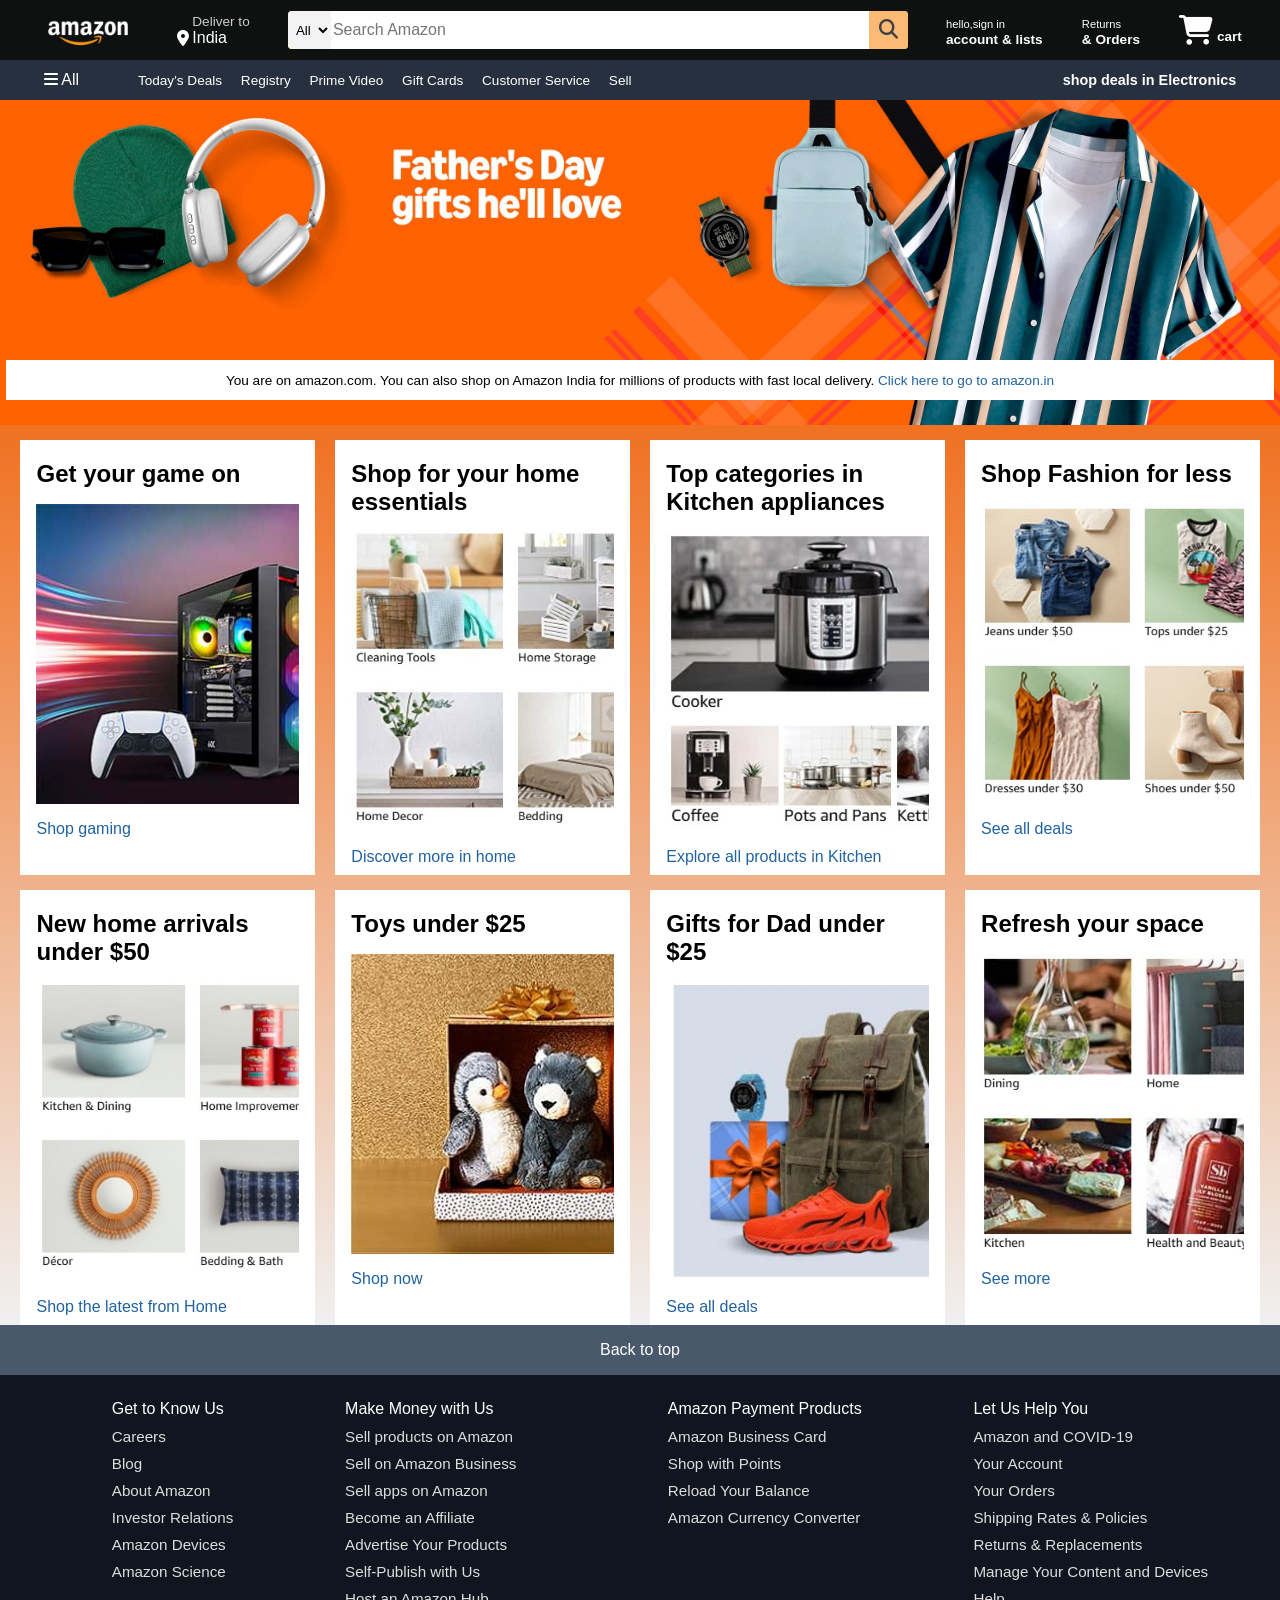
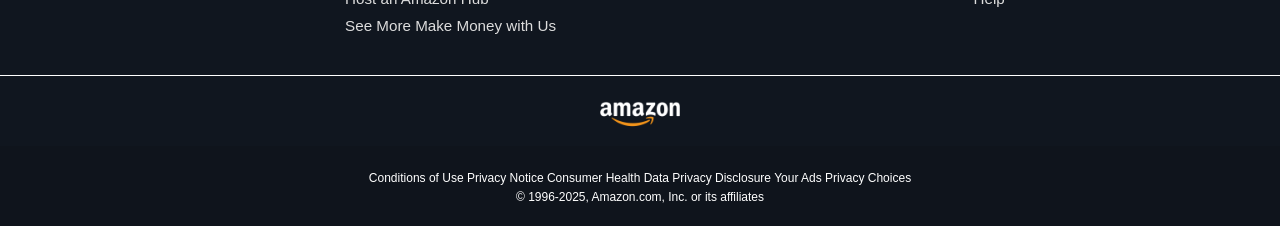
<file: index.html>
<!DOCTYPE html>
<html lang="en">
<head>
    <meta charset="UTF-8">
    <meta name="viewport" content="width=device-width, initial-scale=1.0">
    <title>amazon</title>
    <link rel="stylesheet" href="https://cdnjs.cloudflare.com/ajax/libs/font-awesome/6.7.2/css/all.min.css" integrity="sha512-Evv84Mr4kqVGRNSgIGL/F/aIDqQb7xQ2vcrdIwxfjThSH8CSR7PBEakCr51Ck+w+/U6swU2Im1vVX0SVk9ABhg==" crossorigin="anonymous" referrerpolicy="no-referrer" />
    <link rel="stylesheet" href="style.css">
</head>
<body>
    <header>
        <div class="navbar">
            <div class="nav-logo border">
                <div class="logo"></div>
            </div>
            <div class="nav-address border">
                <p class="add-first">Deliver to</p>
                <div class="add-icon">
                    <i class="fa-solid fa-location-dot"></i>
                    <p class="add-sec">India</p>
                </div>
            </div>
            <div class="nav-search">
                <select class="search-select">
                    <option>All</option>
                </select>
                <input placeholder="Search Amazon" class="search-input">
                <div class="search-icon">
                    <i class="fa-solid fa-magnifying-glass"></i>
                </div>
            </div>
            <div class="nav-signin border">
                <p><span>hello,sign in</span></p>
                <p class="nav-second">account & lists</p>
            </div>
            <div class="nav-returns border">
                <p><span>Returns</span></p>
                <p class="nav-second">& Orders</p>
            </div>
            <div class="nav-cart border">
                <i class="fa-solid fa-cart-shopping"></i>
                cart
            </div>

        </div>

        <div class="panel">
                <div class="panel-all">
                    <i class="fa-solid fa-bars"></i>
                    All 
            </div>
            <div class="panel-ops">
                 <p>Today's Deals</p>
                <p>Registry</p>
                <p>Prime Video</p>
                <p>Gift Cards</p>
                <p>Customer Service</p>
                <p>Sell</p>
            </div>
            <div class="panel-deals">
                shop deals in Electronics
            </div>
        </div>
    </header>

    <div class="hero-section">
        <div class="hero-msg">
            <p>You are on amazon.com. You can also shop on Amazon India for millions of products with fast local delivery. <a>Click here to go to amazon.in</a></p>
        </div>
    </div>

    <div class="shop-section">
        <div class="box">
            <div class="box-content">
                <h2>Get your game on</h2>
                <div class="box-img" style="background-image: url('box1_image.jpg');"></div>
                <p>Shop gaming</p>
            </div>
        </div>
        <div class="box">
            <div class="box-content">
                <h2>Shop for your home essentials</h2>
                <div class="box-img" style="background-image: url('box-2_image.jpg');"></div>
                <p>Discover more in home</p>
            </div>
        </div>
        <div class="box">
            <div class="box-content">
                <h2>Top categories in Kitchen appliances</h2>
                <div class="box-img" style="background-image: url('box-3_image.jpg');"></div>
                <p>Explore all products in Kitchen</p>
            </div>
        </div>
        <div class="box">
            <div class="box-content">
                <h2>Shop Fashion for less</h2>
                <div class="box-img" style="background-image: url('box-4_image.jpg');"></div>
                <p>See all deals</p>
            </div>
        </div>
        <div class="box">
            <div class="box-content">
                <h2>New home arrivals under $50</h2>
                <div class="box-img" style="background-image: url('box-5_image.jpg');"></div>
                <p>Shop the latest from Home</p>
            </div>
        </div>
        <div class="box">
            <div class="box-content">
                <h2>Toys under $25</h2>
                <div class="box-img" style="background-image: url('box-6_image.jpg');"></div>
                <p>Shop now</p>
            </div>
        </div>
        <div class="box">
            <div class="box-content">
                <h2>Gifts for Dad under $25</h2>
                <div class="box-img" style="background-image: url('box-7_image.jpg');"></div>
                <p>See all deals</p>
            </div>
        </div>
        <div class="box">
            <div class="box-content">
                <h2>Refresh your space</h2>
                <div class="box-img" style="background-image: url('box-8_image.jpg');"></div>
                <p>See more</p>
            </div>
        </div>
    </div> 
    <footer>
        <div class="foot-panel1">
            Back to top
        </div>

        <div class="foot-panel2">
            <ul>
                <p>Get to Know Us</p>
                <a>Careers</a>
                <a>Blog</a>
                <a>About Amazon</a>
                <a>Investor Relations</a>
                <a>Amazon Devices</a>
                <a>Amazon Science</a>
            </ul>
            <ul>
                <p>Make Money with Us</p>
                <a>Sell products on Amazon</a>
                <a>Sell on Amazon Business</a>
                <a>Sell apps on Amazon</a>
                <a>Become an Affiliate</a>
                <a>Advertise Your Products</a>
                <a>Self-Publish with Us</a>
                <a>Host an Amazon Hub</a>
                <a>See More Make Money with Us</a>
            </ul>
            <ul>
                <p>Amazon Payment Products</p>
                <a>Amazon Business Card</a>
                <a>Shop with Points</a>
                <a>Reload Your Balance</a>
                <a>Amazon Currency Converter</a>
            </ul>
            <ul>
                <p>Let Us Help You</p>
                <a>Amazon and COVID-19</a>
                <a>Your Account</a>
                <a>Your Orders</a>
                <a>Shipping Rates & Policies</a>
                <a>Returns & Replacements</a>
                <a>Manage Your Content and Devices</a>
                <a>Help</a>
            </ul>
        </div>
        <div class="foot-panel3">
            <div class="logo"></div>
        </div>
        <div class="foot-panel4">
            <div class="pages">
                <a>Conditions of Use</a>
                <a>Privacy Notice</a>
                <a>Consumer Health Data Privacy Disclosure</a>
                <a>Your Ads Privacy Choices</a>
                <div class="copyright">
                    © 1996-2025, Amazon.com, Inc. or its affiliates
                </div>
            </div>
        </div>
    </footer>
</body>
</html>
</file>
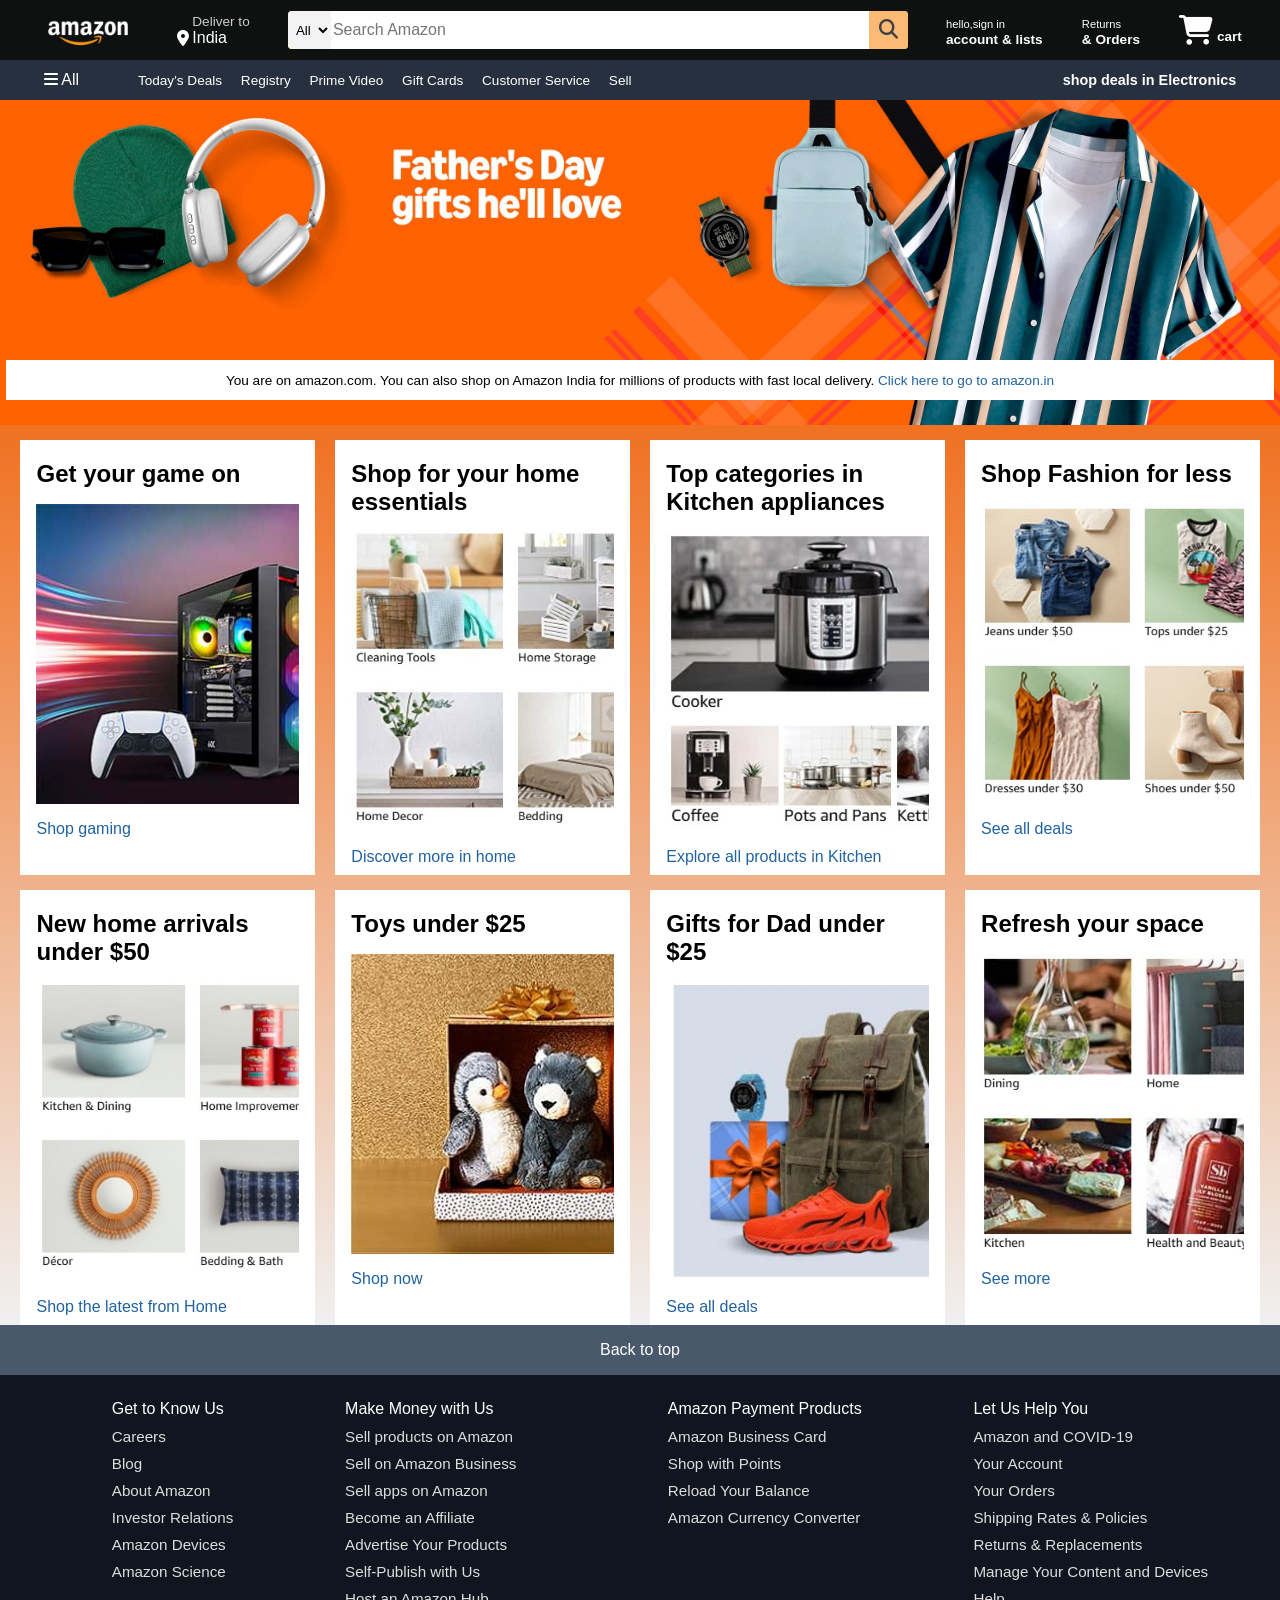
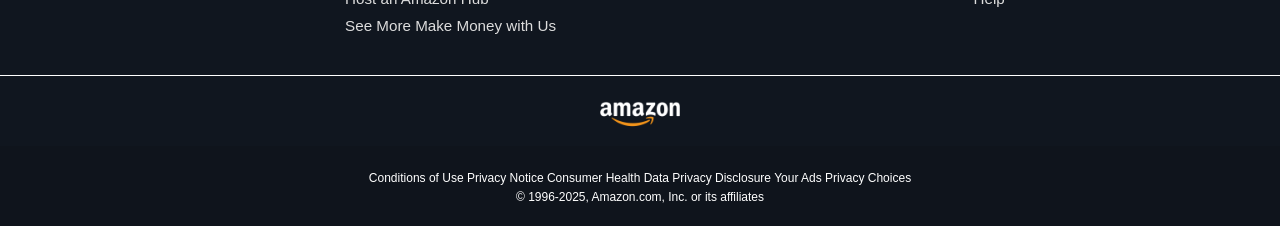
<file: index1.html>
<!DOCTYPE html>
<html lang="en">
<head>
    <meta charset="UTF-8">
    <meta name="viewport" content="width=device-width, initial-scale=1.0">
    <title>amazon</title>
    <link rel="stylesheet" href="https://cdnjs.cloudflare.com/ajax/libs/font-awesome/6.7.2/css/all.min.css" integrity="sha512-Evv84Mr4kqVGRNSgIGL/F/aIDqQb7xQ2vcrdIwxfjThSH8CSR7PBEakCr51Ck+w+/U6swU2Im1vVX0SVk9ABhg==" crossorigin="anonymous" referrerpolicy="no-referrer" />
    <link rel="stylesheet" href="style.css">
</head>
<body>
    <header>
        <div class="navbar">
            <div class="nav-logo border">
                <div class="logo"></div>
            </div>
            <div class="nav-address border">
                <p class="add-first">Deliver to</p>
                <div class="add-icon">
                    <i class="fa-solid fa-location-dot"></i>
                    <p class="add-sec">India</p>
                </div>
            </div>
            <div class="nav-search">
                <select class="search-select">
                    <option>All</option>
                </select>
                <input placeholder="Search Amazon" class="search-input">
                <div class="search-icon">
                    <i class="fa-solid fa-magnifying-glass"></i>
                </div>
            </div>
            <div class="nav-signin border">
                <p><span>hello,sign in</span></p>
                <p class="nav-second">account & lists</p>
            </div>
            <div class="nav-returns border">
                <p><span>Returns</span></p>
                <p class="nav-second">& Orders</p>
            </div>
            <div class="nav-cart border">
                <i class="fa-solid fa-cart-shopping"></i>
                cart
            </div>

        </div>

        <div class="panel">
                <div class="panel-all">
                    <i class="fa-solid fa-bars"></i>
                    All 
            </div>
            <div class="panel-ops">
                 <p>Today's Deals</p>
                <p>Registry</p>
                <p>Prime Video</p>
                <p>Gift Cards</p>
                <p>Customer Service</p>
                <p>Sell</p>
            </div>
            <div class="panel-deals">
                shop deals in Electronics
            </div>
        </div>
    </header>

    <div class="hero-section">
        <div class="hero-msg">
            <p>You are on amazon.com. You can also shop on Amazon India for millions of products with fast local delivery. <a>Click here to go to amazon.in</a></p>
        </div>
    </div>

    <div class="shop-section">
        <div class="box">
            <div class="box-content">
                <h2>Get your game on</h2>
                <div class="box-img" style="background-image: url('box1_image.jpg');"></div>
                <p>Shop gaming</p>
            </div>
        </div>
        <div class="box">
            <div class="box-content">
                <h2>Shop for your home essentials</h2>
                <div class="box-img" style="background-image: url('box-2_image.jpg');"></div>
                <p>Discover more in home</p>
            </div>
        </div>
        <div class="box">
            <div class="box-content">
                <h2>Top categories in Kitchen appliances</h2>
                <div class="box-img" style="background-image: url('box-3_image.jpg');"></div>
                <p>Explore all products in Kitchen</p>
            </div>
        </div>
        <div class="box">
            <div class="box-content">
                <h2>Shop Fashion for less</h2>
                <div class="box-img" style="background-image: url('box-4_image.jpg');"></div>
                <p>See all deals</p>
            </div>
        </div>
        <div class="box">
            <div class="box-content">
                <h2>New home arrivals under $50</h2>
                <div class="box-img" style="background-image: url('box-5_image.jpg');"></div>
                <p>Shop the latest from Home</p>
            </div>
        </div>
        <div class="box">
            <div class="box-content">
                <h2>Toys under $25</h2>
                <div class="box-img" style="background-image: url('box-6_image.jpg');"></div>
                <p>Shop now</p>
            </div>
        </div>
        <div class="box">
            <div class="box-content">
                <h2>Gifts for Dad under $25</h2>
                <div class="box-img" style="background-image: url('box-7_image.jpg');"></div>
                <p>See all deals</p>
            </div>
        </div>
        <div class="box">
            <div class="box-content">
                <h2>Refresh your space</h2>
                <div class="box-img" style="background-image: url('box-8_image.jpg');"></div>
                <p>See more</p>
            </div>
        </div>
    </div> 
    <footer>
        <div class="foot-panel1">
            Back to top
        </div>

        <div class="foot-panel2">
            <ul>
                <p>Get to Know Us</p>
                <a>Careers</a>
                <a>Blog</a>
                <a>About Amazon</a>
                <a>Investor Relations</a>
                <a>Amazon Devices</a>
                <a>Amazon Science</a>
            </ul>
            <ul>
                <p>Make Money with Us</p>
                <a>Sell products on Amazon</a>
                <a>Sell on Amazon Business</a>
                <a>Sell apps on Amazon</a>
                <a>Become an Affiliate</a>
                <a>Advertise Your Products</a>
                <a>Self-Publish with Us</a>
                <a>Host an Amazon Hub</a>
                <a>See More Make Money with Us</a>
            </ul>
            <ul>
                <p>Amazon Payment Products</p>
                <a>Amazon Business Card</a>
                <a>Shop with Points</a>
                <a>Reload Your Balance</a>
                <a>Amazon Currency Converter</a>
            </ul>
            <ul>
                <p>Let Us Help You</p>
                <a>Amazon and COVID-19</a>
                <a>Your Account</a>
                <a>Your Orders</a>
                <a>Shipping Rates & Policies</a>
                <a>Returns & Replacements</a>
                <a>Manage Your Content and Devices</a>
                <a>Help</a>
            </ul>
        </div>
        <div class="foot-panel3">
            <div class="logo"></div>
        </div>
        <div class="foot-panel4">
            <div class="pages">
                <a>Conditions of Use</a>
                <a>Privacy Notice</a>
                <a>Consumer Health Data Privacy Disclosure</a>
                <a>Your Ads Privacy Choices</a>
                <div class="copyright">
                    © 1996-2025, Amazon.com, Inc. or its affiliates
                </div>
            </div>
        </div>
    </footer>
</body>
</html>
</file>
<file: style.css>
* {
    margin: 0;
    font-family:Arial;
    border: border-box;
}

.navbar {
    height: 60px;
    background-color:#0f1111;
    color: white;
    display: flex;
    align-items: center;
    justify-content: space-evenly;
}

.nav-logo {
    height: 50px;
    width: 100px;
}
.logo {
    background-image: url("amazon_logo.png");
    background-size: cover;
    height: 50px;
    width: 100%;
}

.border {
    border: 1.5px solid transparent;
}

.border:hover {
    border: 1.5px solid white;
}

 /**box2 **/

 .add-first {
    color: #cccccc;
    font-size: 0.85rem;
    margin-left: 15px;

}

.add-sec {
    color:#ffffff;
    font-size: 1rem;
    margin-left: 3px;
}

.add-icon {
    display: flex;
    align-items: center;

}

/** box3 **/

.nav-search {
    display: flex;
    justify-content: space-evenly;
    background-color: yellow;
    width: 620px;
    height: 38px;
    border-radius: 4px;
}

.search-select {
    background-color: #f3f3f3;
    width: 50px;
    text-align: center;
    border-top-left-radius: 4px;
    border-bottom-left-radius: 4px;
    border: none;
}

.search-input {
    width: 100%;
    font-size: 1rem;
    border:none;
}

.search-icon {
    width: 45px;
    display: flex;
    justify-content: center;
    align-items: center;
    font-size: 1.2rem;
    background-color:#FDBA74;
    border-top-right-radius: 4px;
    border-bottom-right-radius: 4px;
    color: #3f3f46;
}

/* box-4 */

span {
    font-size: 0.7rem;
}
.nav-second {
    font-size: 0.85rem;
    font-weight: 700;
}

.nav-cart i {
    font-size: 30px;
}

.nav-cart {
    font-size: 0.85rem;
    font-weight: 700;
}

/* panel */

.panel {
    height: 40px;
    background-color: #26303F;
    display: flex;
    color: white;
    align-items: center;
    justify-content: space-evenly;
}

.panel-ops p {
    display: inline;
    margin-left: 15px;
}

.panel-ops {
    width: 70%;
    font-size: 0.85rem;
}

.panel-deals {
    font-size: 0.9rem;
    font-weight: 700;
}

/* hero-section */

.hero-section {
    background-image: url("hero_image.jpg");
    background-size: cover;
    height: 325px;
    display: flex;
    justify-content: center;
    align-items:flex-end;
}

.hero-msg {
    background-color: white;
    color: black;
    height: 40px;
    display: flex;
    align-items: center;
    justify-content: center;
    font-size: 0.85rem;
    width: 99%;
    margin-bottom: 25px;
}

.hero-msg a {
    color: #2162a1;
}

/* shop section */
.shop-section {
    display: flex;
    flex-wrap: wrap;
    justify-content: space-evenly;
    background: linear-gradient(to bottom, #f07121, #F0F0F0);

}

.box {
    /* border: 2px solid black; */
    height: 400px;
    width: 23%;
    background-color: white;
    padding: 20px 0px 15px;
    margin-top: 15px;
}

.box-img {
    height: 300px;
    background-size: cover;
    margin-top: 1rem;
    margin-bottom: 1rem;
}

.box-content {
    margin-left: 1rem;
    margin-right:1rem;
}

.box-content p {
    color: #2162a1;
}

/* footer */

.footer {
    margin-top: 12px;
}

.foot-panel1 {
    background-color: #4A586C;
    color: white;
    height: 50px;
    display: flex;
    justify-content: center;
    align-items: center;
    font-size: 1rem;
}

.foot-panel2 {
    background-color: #10161F;
    color: white;
    height: 300px;
    display: flex;
    justify-content: space-evenly;
}

ul {
    margin-top: 25px;
}

ul a {
    display: block;
    font-size: 0.95rem;
    margin-top: 10px;
    color: #dddddd;
}

.foot-panel3 {
    background-color: #10161F;
    color: white;
    border-top: 0.5px solid white;
    height: 70px;
    display: flex;
    justify-content: center;
    align-items: center;
}

.logo {
    background-image: url("amazon_logo.png");
    background-size: cover;
    height: 50px;;
    width: 100px;;
}

.foot-panel4 {
    background-color: #0F141C;
    color: white;
    height: 80px;
    font-size: 0.75rem;
    text-align: center;
}

.pages {
    padding: 25px;
}

.copyright {
    padding: 5px;
}
</file>
